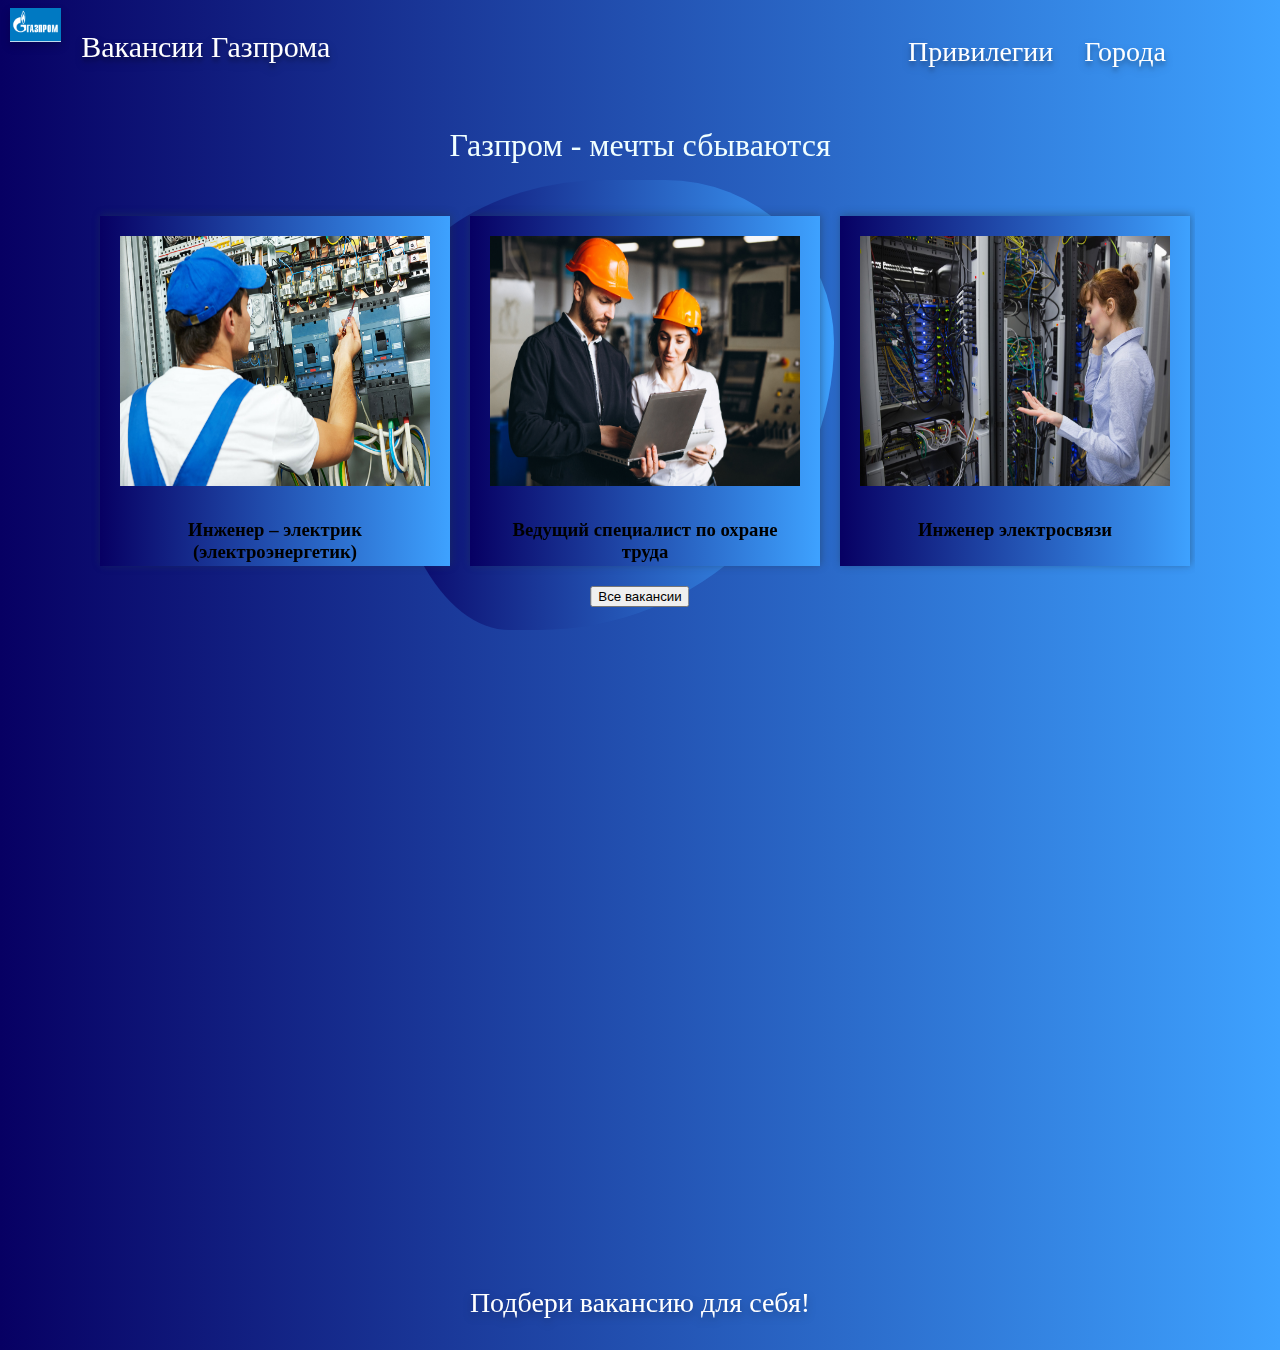
<file: index.html>
<!DOCTYPE html>
<html lang="en">

<head>
  <meta charset="UTF-8" />
  <meta http-equiv="X-UA-Compatible" content="IE=edge" />
  <meta name="viewport" content="width=device-width, initial-scale=1.0" />
  <title>Вакансии Gazprom</title>
  <link rel="stylesheet" href="assets/css/style.css" />
  <link rel="stylesheet" href="assets/css/index.css" />
  <link rel="shortcut icon" href="assets/images/vkladka.png" type="image/png">
</head>

<body>
  <div class="slider-thumb"></div>
  <header>
    <img class="logo-menu" src="assets/images/logo.png" />
      <p class="name-site">Вакансии Газпрома</p>
    </a>
    <nav>
      <a class="li" href="priveleg.html">Привилегии</a>
      <a class="li" href="info.html">Города</a>
      <? include('./components/header.php') ?>
    </nav>
  </header>
  <main>
    <p class="zagalovok-main">Газпром - мечты сбываются</p>
    <div id="slider">
      <div class="slides">
        <div class="slide col">
          <img src="assets/images/1vak.jpg" alt="" />
          <h3><a class="menu_slk" href="#">Инженер – электрик (электроэнергетик)</a></h3>
        </div>
        <div class="slide col">
          <img src="assets/images/2vak.jpg" alt="" />
          <h3><a class="menu_slk" href="#">Ведущий специалист по охране труда</a></h3>
        </div>
        <div class="slide col">
          <img src="assets/images/3vak.jpg" alt="" />
          <h3><a class="menu_slk" href="#">Инженер электросвязи</a></h3>
        </div>
        <div class="slide col">
          <img src="assets/images/4vak.jpg" alt="" />
          <h3><a class="menu_slk" href="#">Ведущий инженер</a></h3>
        </div>
        <div class="slide col">
          <img src="assets/images/5vak.jpg" alt="" />
          <h3><a class="menu_slk" href="#">Начальник службы строительного контроля</a></h3>
        </div>
      </div>
    </div>
    <div class="button-vak"></div>
    <button class="button-vak" onclick="window.location.href='vak.html'">Все вакансии</button>
  </main>
  <footer>
    <p class="text-footer">Подбери вакансию для себя!</p>
  </footer>
</body>
<script src="assets/js/slider.js"></script>



</html>
</file>
<file: assets/css/style.css>
* {
    box-sizing: border-box;
  }
  
  html {
    scroll-behavior: smooth;
  }
  
  body {
    margin: 0;
  
    color: #000000;
    background-color: #f1f1f1;
  }
  
  /* Menu */
  header {
    width: 100%;
    height: 95px;
  
    background-color: linear-gradient(90deg,#070063,#3ea2ff);
    filter: drop-shadow(0px 4px 4px rgba(0, 0, 0, 0.2));
  }
  
  .logo-menu {
    float: left;
    margin-left: 10px;
    margin-top: 8px;
    width: 4%;
  }
  
  .name-site {
    float: left;
    margin-left: 20px;
    margin-top: 35px;
  
    font-style: normal;
    font-weight: 500;
    font-size: 30px;
    line-height: 24px;
    color: #ffffff;
    text-shadow: 0px 4px 4px rgb(0 0 0 / 25%);
  }
  
  nav {
    width: 30%;
    float: right;
    margin-top: 36px;
  
    font-style: normal;
    font-weight: 500;
    font-size: 28px;
    color: #ffffff;
    text-shadow: 0px 4px 4px rgba(0, 0, 0, 0.2);
  }
  
  .li {
    position: relative;
    margin: 0 12px;
  
    transition: all 0.4s ease;
    text-decoration: none;
    color: #fff;
  }
  
  .li::after {
    content: "";
    position: absolute;
    height: 2px;
    width: 0;
    left: 50%;
    bottom: 0;
    transform: translateX(-50%);
  
    transition: 0.4s cubic-bezier(0.68, -0.55, 0.265, 1.55) all;
    background-color: #ffffff;
  }
  
  .li:hover::after {
    width: 100%;
  }
  
  /*Footer*/
  
  footer {
    width: 100%;
    height: 95px;
  
    background-color: linear-gradient(90deg,#070063,#3ea2ff);
    filter: drop-shadow(0px 4px 4px rgba(0, 0, 0, 0.25));
  }
  
  .text-footer {
    text-align: center;
    font-weight: 500;
    font-size: 28px;
    line-height: 95px;
    color: #ffffff;
  }
  body {
    height: 100vh;
     background: linear-gradient(90deg,#070063,#3ea2ff);
  
  }
  
  .slider-thumb::before {
    position: absolute;
    content: "";
    left: 30%;
    top: 20%;
    width: 450px;
    height: 450px;
    background: linear-gradient(90deg,#070063,#3ea2ff);
    border-radius: 62% 47% 82% 35% / 45% 45% 80% 66%;
    will-change: border-radius, transform, opacity;
    animation: sliderShape 5s linear infinite;
    display: block;
    z-index: -1;
    -webkit-animation: sliderShape 5s linear infinite;
  }
  @keyframes sliderShape{
    0%,100%{
    border-radius: 42% 58% 70% 30% / 45% 45% 55% 55%;
      transform: translate3d(0,0,0) rotateZ(0.01deg);
    }
    34%{
        border-radius: 70% 30% 46% 54% / 30% 29% 71% 70%;
      transform:  translate3d(0,5px,0) rotateZ(0.01deg);
    }
    50%{
      transform: translate3d(0,0,0) rotateZ(0.01deg);
    }
    67%{
      border-radius: 100% 60% 60% 100% / 100% 100% 60% 60% ;
      transform: translate3d(0,-3px,0) rotateZ(0.01deg);
    }
  }
</file>
<file: assets/css/index.css>
div#slider {
    position: relative;
    padding: 10px 5px;
    overflow: hidden;
    margin: auto;
    max-width: 1110px;
  }
  
  div#slider div.slides {
    position: relative;
    display: flex;
    transition: 0.4s;
    position: relative;
    width: 100%;
    height: 100%;
    left: 0;
  }
  
  div#slider div.slides div.slide {
    flex-shrink: 0;
    text-align: center;
    margin-bottom: 0;
    margin: 10px;
    padding: 20px;
    -webkit-box-shadow: 1px -1px 8px 0px rgba(34, 60, 80, 0.47);
    -moz-box-shadow: 1px -1px 8px 0px rgba(34, 60, 80, 0.47);
    box-shadow: 1px -1px 8px 0px rgba(34, 60, 80, 0.47);
    width: 350px;
    height: 350px;
    background: linear-gradient(90deg,#070063,#3ea2ff);
  }
  
  div.slide img {
    margin-bottom: 10px;
  }
  
  div.col img {
    width: 100%;
    height: 250px;
    margin-bottom: 10px;
  }
  
  .menu_slk {
    text-decoration: none;
    color: black;
  }
  
  /*Main*/
  main {
    width: 100%;
    height: 1100px;
  }
  
  .zagalovok-main {
    text-align: center;
    color: azure;
    font-size: 32px;
  }
.button-vak {
   position: relative;
left: 50%;
transform: translate(-50%, 0);
}
</file>
